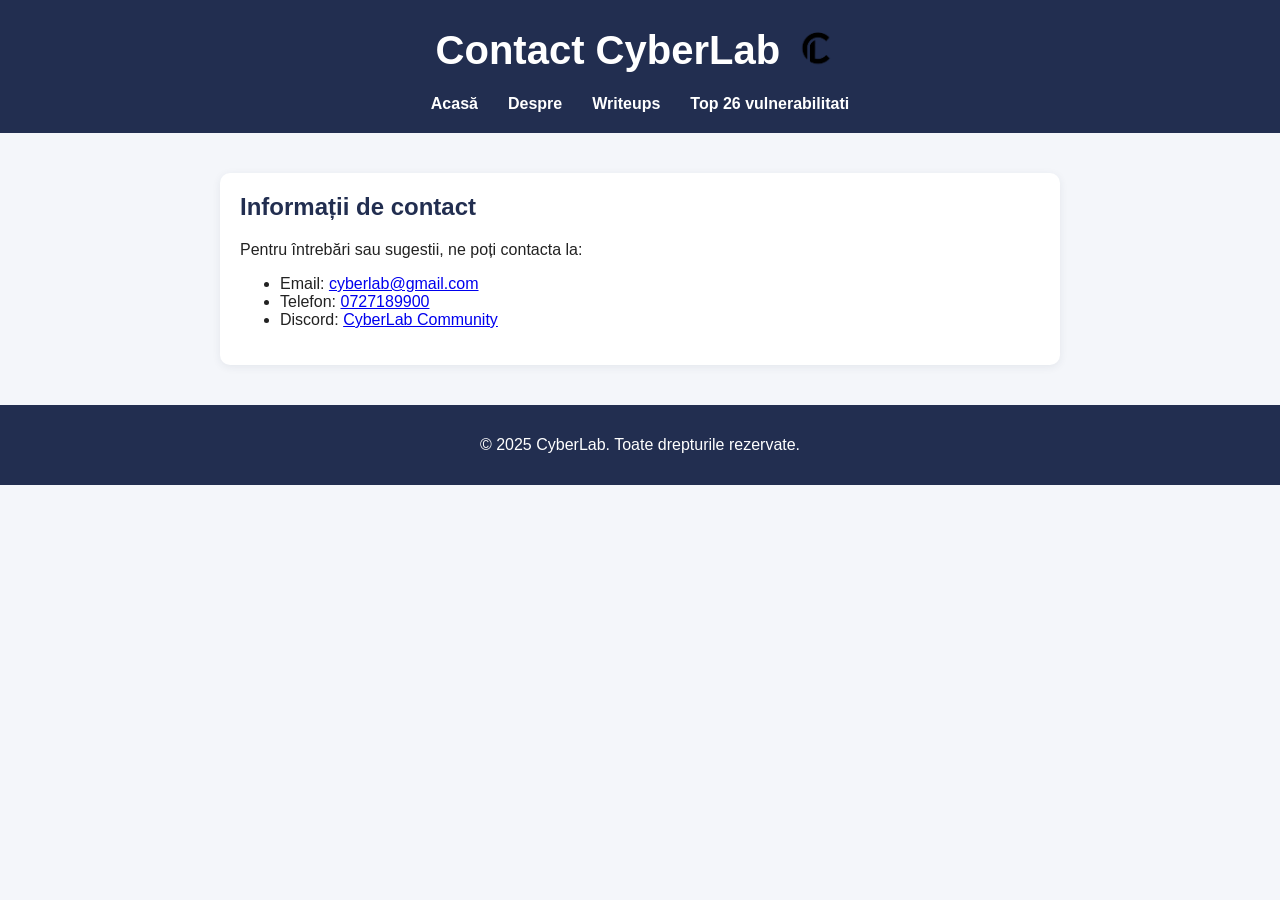
<file: pagini/contact.html>
<!DOCTYPE html>
<html lang="ro">
<head>
    <meta charset = "UTF-8">
    <meta name="viewport" content="width=device-width, initial-scale=1.0">
    <title>Contact - CyberLab</title>
    <link rel="stylesheet" href="../style.css">
    <!-- <link rel="stylesheet" href="../style/style_contact.css"> -->
    <link rel="icon" type="image/x-icon" href="../icons/logo_normal.png">
</head>
<body>
    <header>
        <h1 style="display: flex; align-items: center; gap: 8px; justify-content: center;">
            Contact CyberLab
            <img src="../icons/logo_normal.png" alt="CyberLab Logo" style="height: 60px;">
        </h1>
        <nav>
            <ul>
                <li><a href="../index.html">Acasă</a></li>
                <li><a href="../pagini/despre.html">Despre</a></li>
                <li><a href="../pagini/writeups.html">Writeups</a></li>
                <li><a href="../pagini/vulnerabilitati.html">Top 26 vulnerabilitati</a></li>
            </ul>
        </nav>
    </header>
    <main>
        <section>
            <h2>Informații de contact</h2>
            <p>Pentru întrebări sau sugestii, ne poți contacta la:</p>
            <ul>
                <li>Email: <a href="mailto:cyberlab@gmail.com">cyberlab@gmail.com</a></li>
                <li>Telefon: <a href="tel:0727189900">0727189900</a></li>
                <li>Discord: <a href="https://discord.gg/cyberlab" target="_blank">CyberLab Community</a></li>
            </ul>
        </section>
    </main>
    <footer>
        <p>&copy; 2025 CyberLab. Toate drepturile rezervate.</p>
    </footer>
</body>
</html>
</file>
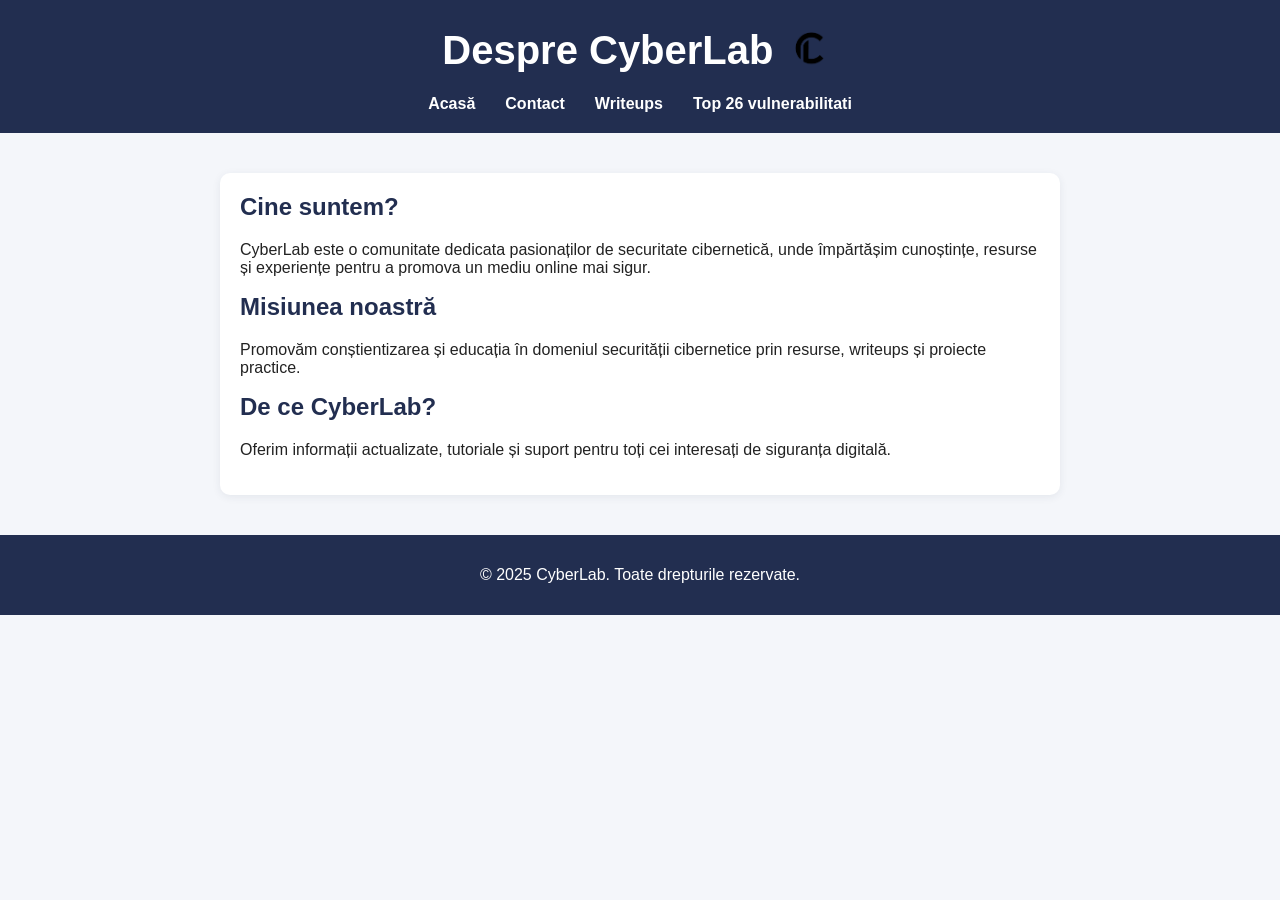
<file: pagini/despre.html>
<!DOCTYPE html>
<html lang="ro">
<head>
    <meta charset="UTF-8">
    <meta name="viewport" content="width=device-width, initial-scale=1.0">
    <title>Despre - CyberLab</title>
    <!-- <link rel="stylesheet" href="../style/style_despre.css"> -->
    <link rel="stylesheet" href="../style.css">
    <link rel="icon" type="image/x-icon" href="../icons/logo_normal.png">
</head>
<body>
    <header>
        <h1 style="display: flex; align-items: center; gap: 8px; justify-content: center;">
            Despre CyberLab
            <img src="../icons/logo_normal.png" alt="CyberLab Logo" style="height: 60px;">
        </h1>
        <nav>
            <ul>
                <li><a href="../index.html">Acasă</a></li>
                <li><a href="../pagini/contact.html">Contact</a></li>
                <li><a href="../pagini/writeups.html">Writeups</a></li>
                <li><a href="../pagini/vulnerabilitati.html">Top 26 vulnerabilitati</a></li>
            </ul>
        </nav>
    </header>
    <main>
        <section>
            <h2>Cine suntem?</h2>
            <p>CyberLab este o comunitate dedicata pasionaților de securitate cibernetică, unde împărtășim cunoștințe, resurse și experiențe pentru a promova un mediu online mai sigur. </p>
            <h2>Misiunea noastră</h2>
            <p>Promovăm conștientizarea și educația în domeniul securității cibernetice prin resurse, writeups și proiecte practice.</p>
            <h2>De ce CyberLab?</h2>
            <p>Oferim informații actualizate, tutoriale și suport pentru toți cei interesați de siguranța digitală.</p>
        </section>
    </main>
    <footer>
        <p>&copy; 2025 CyberLab. Toate drepturile rezervate.</p>
    </footer>
</body>
</html>
</file>
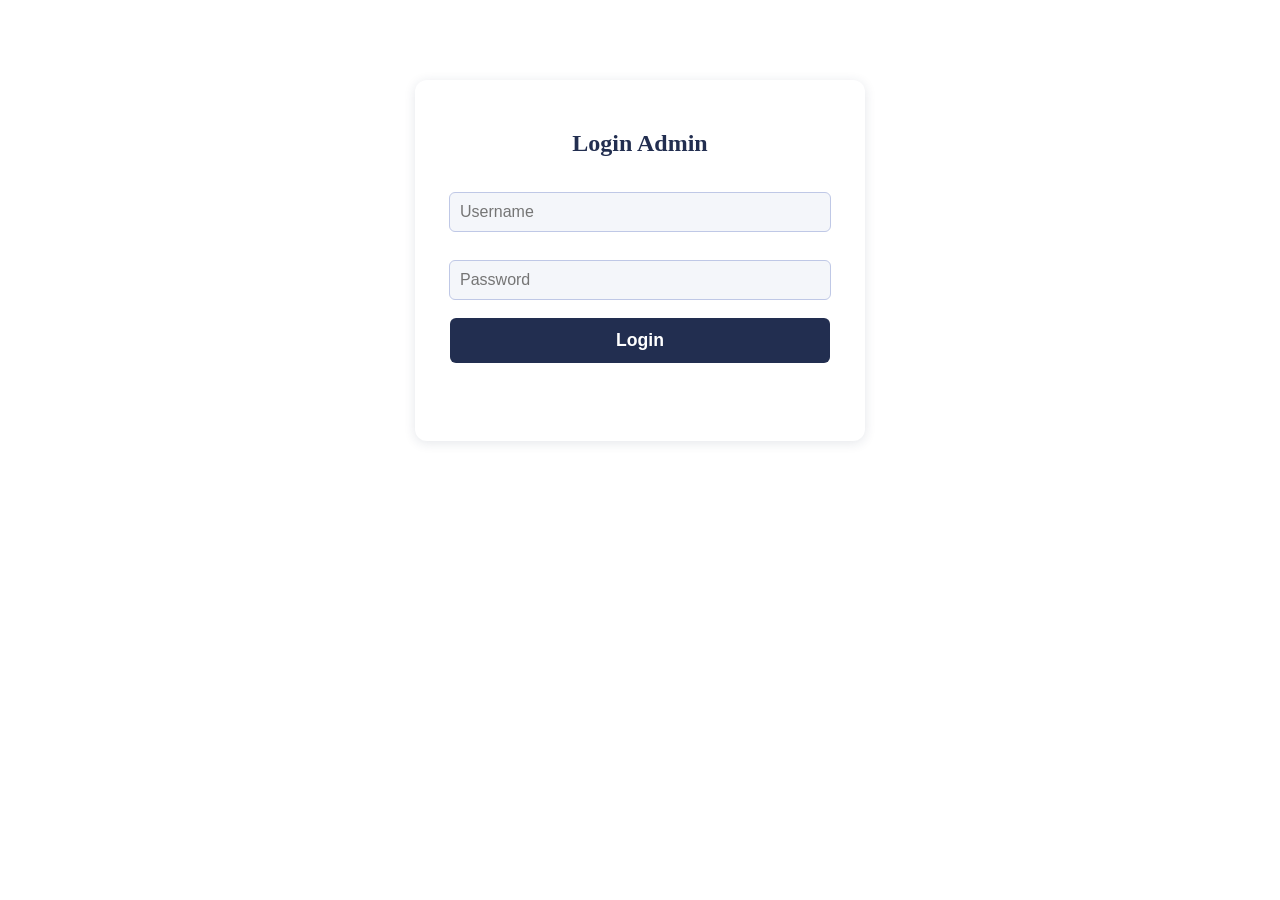
<file: pagini/login_admin.html>
<!DOCTYPE html>
<html lang="ro">
<head>
    <meta charset = "UTF-8">
    <meta name="viewport" content="width=device-width, initial-scale=1.0">
    <title>LoginAdmin - CyberLab</title>
    <link rel="stylesheet" href="../style/style_loginadmin.css">
    <link rel="icon" type="image/x-icon" href="../images/favicon.ico">
</head>
<body>
    <main class="login-container">
        <h2>Login Admin</h2>
        <form id="loginForm" autocomplete="off">
            <input type="text" id="username" placeholder="Username" required>
            <input type="password" id="password" placeholder="Password" required>
            <button type="submit">Login</button>
            <p id="error-msg" style="color: red;"></p>
        </form>
        <form id="keywordForm" style="display:none;" autocomplete="off">
            <input type="text" id="keyword" placeholder="Cheia catre usa secreta" required>
            <button type="submit">Verifica</button>
            <p id="keyword-msg" style="color: red;"></p>
        </form>
    </main>
    <script>
        async function sha256(str) {
            const encoder = new TextEncoder();
            const data = encoder.encode(str);
            const hashBuffer = await crypto.subtle.digest('SHA-256', data);
            const hashArray = Array.from(new Uint8Array(hashBuffer));
            return hashArray.map(b => b.toString(16).padStart(2, '0')).join('');
        }

        const ADMIN_HASH = "cb17ea107f60560c2cabe239b224bc901b5b52f916d140cad811a3083846810c";
        let attempts = 0;
        const MAX_ATTEMPTS = 3;
        const LOCK_TIME = 5000;

        let cuvinteCheie = [];
        
        fetch('../json/keywords.json')
            .then(response => response.json())
            .then(data => { cuvinteCheie = data; });
            
        document.getElementById('loginForm').addEventListener('submit', async function(e){
            e.preventDefault();
            const errorMsg = document.getElementById('error-msg');
            errorMsg.textContent = "";
            const username = document.getElementById('username').value.trim();
            const password = document.getElementById('password').value;

            if (attempts >= MAX_ATTEMPTS) {
                errorMsg.textContent = "Bai hekare, vrei sa ma furi ? Lasa ca vedem noi!";
                setTimeout(() => {attempts = 0; errorMsg.textContent = ""; }, LOCK_TIME)
                return;
            }

            if(username === "admin"){
                const hash = await sha256(password);
                if(hash === ADMIN_HASH) {
                    document.getElementById('loginForm').style.display = 'none';
                    document.getElementById('keywordForm').style.display = 'block';
                    return;
                }
            }
            attempts++;
            errorMsg.textContent = "Username sau parola incorecta!";
        });

        document.getElementById('keywordForm').addEventListener('submit', async function(e){
            e.preventDefault();
            const keywordMsg = document.getElementById('keyword-msg');
            keywordMsg.textContent = "";
            const keyword = document.getElementById('keyword').value.trim();

            const keywordHash = await sha256(keyword);

            if(cuvinteCheie.includes(keywordHash)) {
                localStorage.setItem('user', 'admin');
                window.location.href = "../index.html";
                return;
            } else {
                keywordMsg.textContent = "Cheia este incorecta!";
            }
        });
    </script>
</body>
</html>
</file>
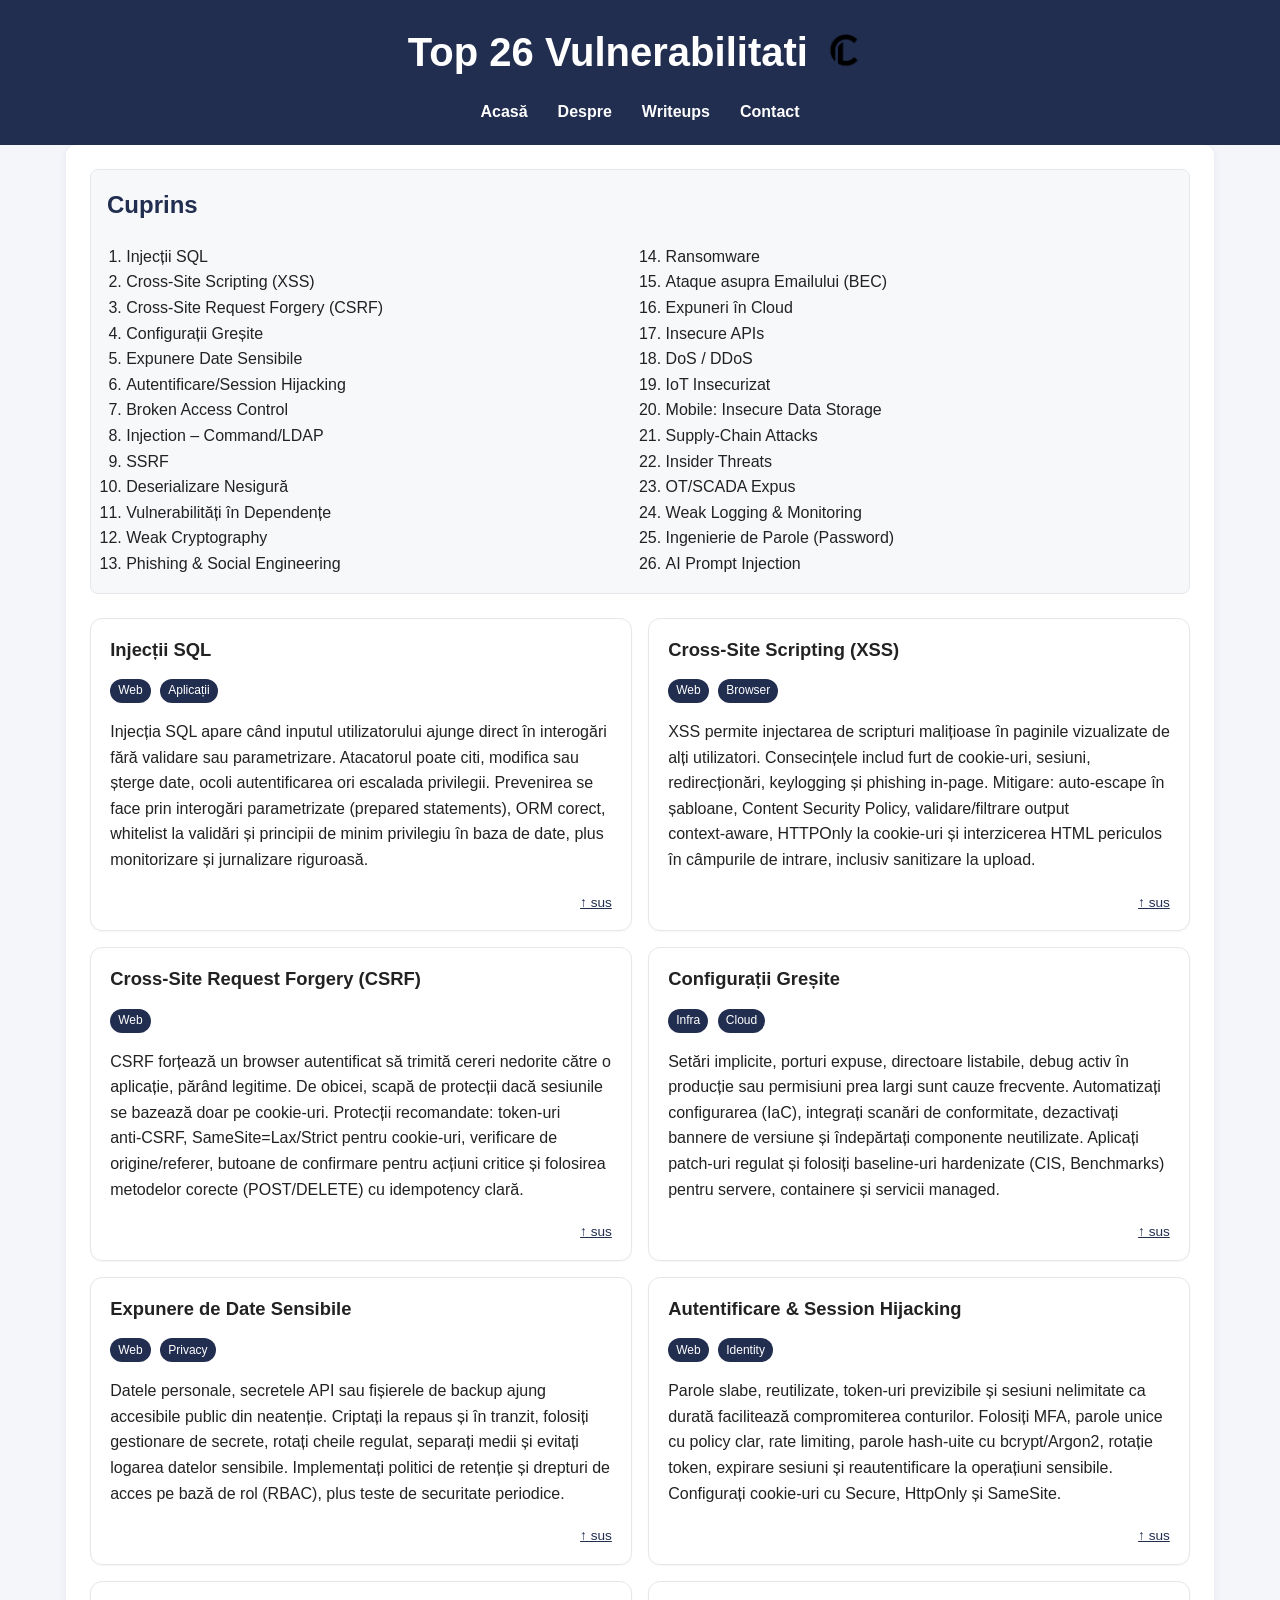
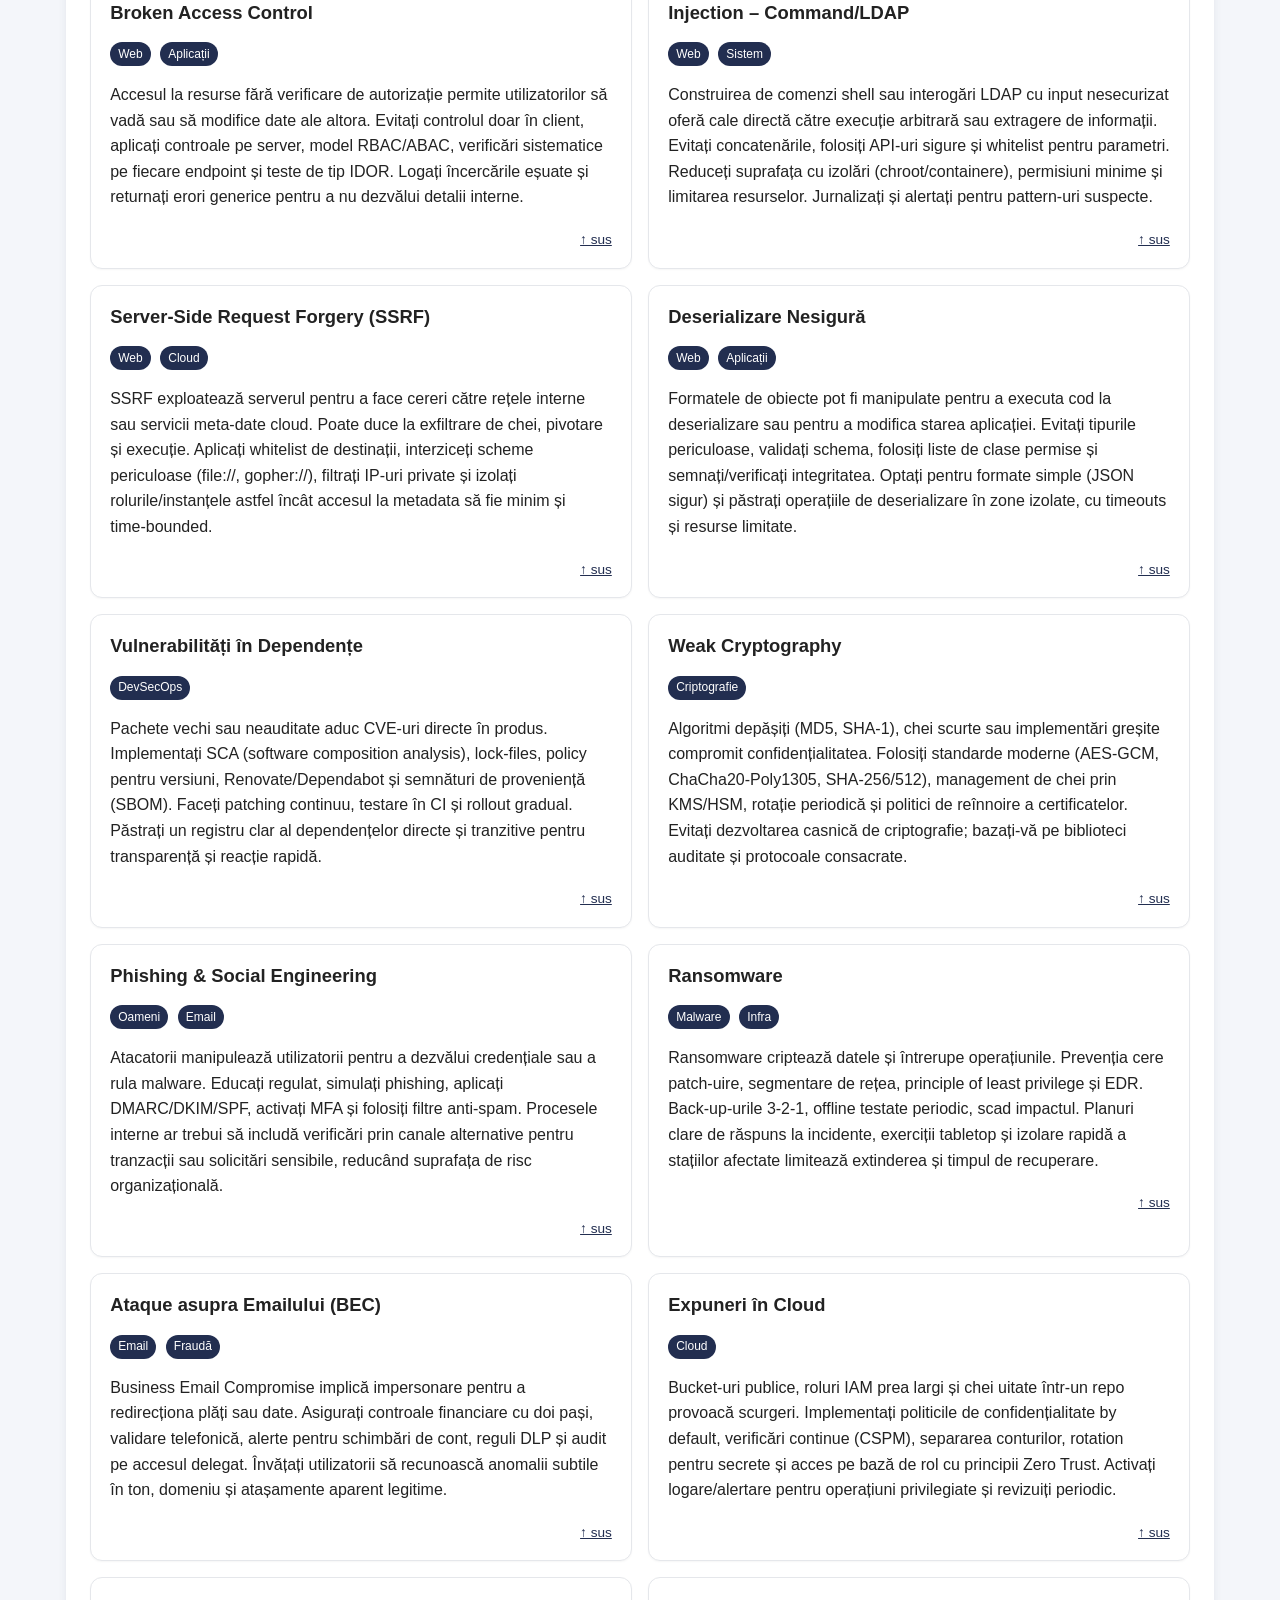
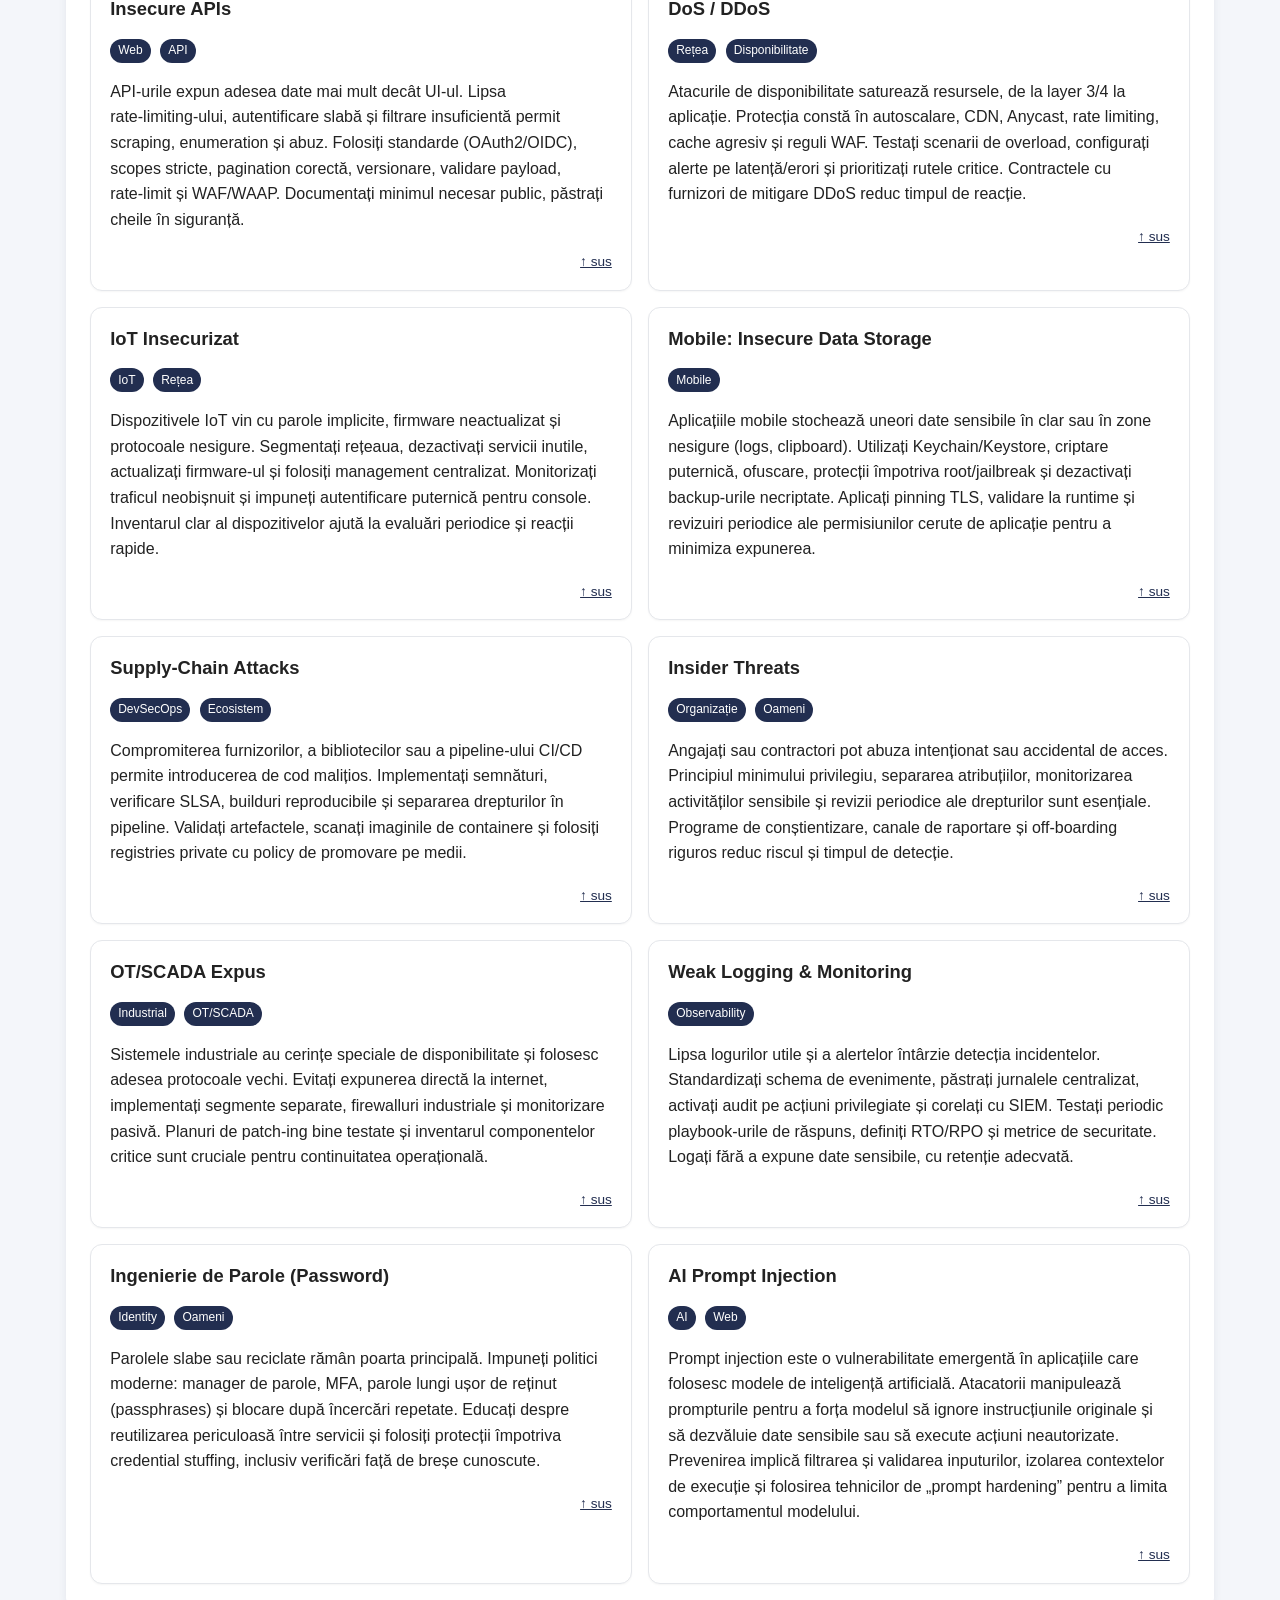
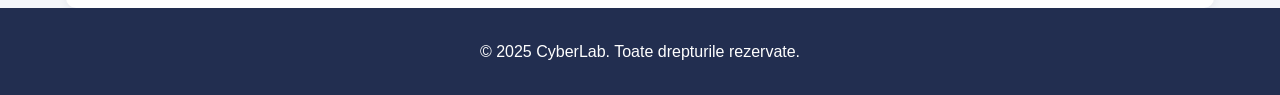
<file: pagini/vulnerabilitati.html>
<!DOCTYPE html>
<html lang="ro">
<head>
    <meta charset="UTF-8">
    <meta name="viewport" content="width=device-width, initial-scale=1.0">
    <title>Vulnerabilitati - CyberLab</title>
    <link rel="stylesheet" href="../style.css">
    <link rel="stylesheet" href="../style/style_vulnerabilitati.css">
    <link rel="icon" type="image/x-icon" href="../icons/logo_normal.png">
</head>
<body>
    <header>
        <h1 style="display: flex; align-items: center; gap: 8px; justify-content: center;">
            Top 26 Vulnerabilitati
            <img src="../icons/logo_normal.png" alt="CyberLab Logo" style="height: 60px;">
        </h1>
        <nav>
            <ul>
                <li><a href="../index.html">Acasă</a></li>
                <li><a href="../pagini/despre.html">Despre</a></li>
                <li><a href="../pagini/writeups.html">Writeups</a></li>
                <li><a href="../pagini/contact.html">Contact</a></li>
            </ul>
        </nav>
    </header>
    <main class="container">
        <section id="cuprins" class="toc">
            <h2>Cuprins</h2>
            <ol>
                <li><a class="anchor" href="#v01">Injecții SQL</a></li>
                <li><a class="anchor" href="#v02">Cross‑Site Scripting (XSS)</a></li>
                <li><a class="anchor" href="#v03">Cross‑Site Request Forgery (CSRF)</a></li>
                <li><a class="anchor" href="#v04">Configurații Greșite</a></li>
                <li><a class="anchor" href="#v05">Expunere Date Sensibile</a></li>
                <li><a class="anchor" href="#v06">Autentificare/Session Hijacking</a></li>
                <li><a class="anchor" href="#v07">Broken Access Control</a></li>
                <li><a class="anchor" href="#v08">Injection – Command/LDAP</a></li>
                <li><a class="anchor" href="#v09">SSRF</a></li>
                <li><a class="anchor" href="#v10">Deserializare Nesigură</a></li>
                <li><a class="anchor" href="#v11">Vulnerabilități în Dependențe</a></li>
                <li><a class="anchor" href="#v12">Weak Cryptography</a></li>
                <li><a class="anchor" href="#v13">Phishing &amp; Social Engineering</a></li>
                <li><a class="anchor" href="#v14">Ransomware</a></li>
                <li><a class="anchor" href="#v15">Ataque asupra Emailului (BEC)</a></li>
                <li><a class="anchor" href="#v16">Expuneri în Cloud</a></li>
                <li><a class="anchor" href="#v17">Insecure APIs</a></li>
                <li><a class="anchor" href="#v18">DoS / DDoS</a></li>
                <li><a class="anchor" href="#v19">IoT Insecurizat</a></li>
                <li><a class="anchor" href="#v20">Mobile: Insecure Data Storage</a></li>
                <li><a class="anchor" href="#v21">Supply‑Chain Attacks</a></li>
                <li><a class="anchor" href="#v22">Insider Threats</a></li>
                <li><a class="anchor" href="#v23">OT/SCADA Expus</a></li>
                <li><a class="anchor" href="#v24">Weak Logging &amp; Monitoring</a></li>
                <li><a class="anchor" href="#v25">Ingenierie de Parole (Password)</a></li>
                <li><a class="anchor" href="#v26">AI Prompt Injection</a></li>
            </ol>
        </section>

        <secion class="grid">
            <article id="v01" class="card">
                <h3>Injecții SQL</h3>
                <p class="meta"><span class="badge">Web</span> <span class="badge">Aplicații</span></p>
                <p>Injecția SQL apare când inputul utilizatorului ajunge direct în interogări fără validare sau parametrizare. Atacatorul poate citi, modifica sau șterge date, ocoli autentificarea ori escalada privilegii. Prevenirea se face prin interogări parametrizate (prepared statements), ORM corect, whitelist la validări și principii de minim privilegiu în baza de date, plus monitorizare și jurnalizare riguroasă.</p>
                <div class="back-top"><a href="#cuprins">↑ sus</a></div>
            </article>

            <article id="v02" class="card">
                <h3>Cross‑Site Scripting (XSS)</h3>
                <p class="meta"><span class="badge">Web</span> <span class="badge">Browser</span></p>
                <p>XSS permite injectarea de scripturi malițioase în paginile vizualizate de alți utilizatori. Consecințele includ furt de cookie‑uri, sesiuni, redirecționări, keylogging și phishing in‑page. Mitigare: auto‑escape în șabloane, Content Security Policy, validare/filtrare output context‑aware, HTTPOnly la cookie‑uri și interzicerea HTML periculos în câmpurile de intrare, inclusiv sanitizare la upload.</p>
                <div class="back-top"><a href="#cuprins">↑ sus</a></div>
            </article>

            <article id="v03" class="card">
                <h3>Cross‑Site Request Forgery (CSRF)</h3>
                <p class="meta"><span class="badge">Web</span></p>
                <p>CSRF forțează un browser autentificat să trimită cereri nedorite către o aplicație, părând legitime. De obicei, scapă de protecții dacă sesiunile se bazează doar pe cookie‑uri. Protecții recomandate: token‑uri anti‑CSRF, SameSite=Lax/Strict pentru cookie‑uri, verificare de origine/referer, butoane de confirmare pentru acțiuni critice și folosirea metodelor corecte (POST/DELETE) cu idempotency clară.</p>
                <div class="back-top"><a href="#cuprins">↑ sus</a></div>
            </article>

            <article id="v04" class="card">
                <h3>Configurații Greșite</h3>
                <p class="meta"><span class="badge">Infra</span> <span class="badge">Cloud</span></p>
                <p>Setări implicite, porturi expuse, directoare listabile, debug activ în producție sau permisiuni prea largi sunt cauze frecvente. Automatizați configurarea (IaC), integrați scanări de conformitate, dezactivați bannere de versiune și îndepărtați componente neutilizate. Aplicați patch‑uri regulat și folosiți baseline‑uri hardenizate (CIS, Benchmarks) pentru servere, containere și servicii managed.</p>
                <div class="back-top"><a href="#cuprins">↑ sus</a></div>
            </article>

            <article id="v05" class="card">
                <h3>Expunere de Date Sensibile</h3>
                <p class="meta"><span class="badge">Web</span> <span class="badge">Privacy</span></p>
                <p>Datele personale, secretele API sau fișierele de backup ajung accesibile public din neatenție. Criptați la repaus și în tranzit, folosiți gestionare de secrete, rotați cheile regulat, separați medii și evitați logarea datelor sensibile. Implementați politici de retenție și drepturi de acces pe bază de rol (RBAC), plus teste de securitate periodice.</p>
                <div class="back-top"><a href="#cuprins">↑ sus</a></div>
            </article>

            <article id="v06" class="card">
                <h3>Autentificare &amp; Session Hijacking</h3>
                <p class="meta"><span class="badge">Web</span> <span class="badge">Identity</span></p>
                <p>Parole slabe, reutilizate, token‑uri previzibile și sesiuni nelimitate ca durată facilitează compromiterea conturilor. Folosiți MFA, parole unice cu policy clar, rate limiting, parole hash‑uite cu bcrypt/Argon2, rotație token, expirare sesiuni și reautentificare la operațiuni sensibile. Configurați cookie‑uri cu Secure, HttpOnly și SameSite.</p>
                <div class="back-top"><a href="#cuprins">↑ sus</a></div>
            </article>

            <article id="v07" class="card">
                <h3>Broken Access Control</h3>
                <p class="meta"><span class="badge">Web</span> <span class="badge">Aplicații</span></p>
                <p>Accesul la resurse fără verificare de autorizație permite utilizatorilor să vadă sau să modifice date ale altora. Evitați controlul doar în client, aplicați controale pe server, model RBAC/ABAC, verificări sistematice pe fiecare endpoint și teste de tip IDOR. Logați încercările eșuate și returnați erori generice pentru a nu dezvălui detalii interne.</p>
                <div class="back-top"><a href="#cuprins">↑ sus</a></div>
            </article>
            
            <article id="v08" class="card">
                <h3>Injection – Command/LDAP</h3>
                <p class="meta"><span class="badge">Web</span> <span class="badge">Sistem</span></p>
                <p>Construirea de comenzi shell sau interogări LDAP cu input nesecurizat oferă cale directă către execuție arbitrară sau extragere de informații. Evitați concatenările, folosiți API‑uri sigure și whitelist pentru parametri. Reduceți suprafața cu izolări (chroot/containere), permisiuni minime și limitarea resurselor. Jurnalizați și alertați pentru pattern‑uri suspecte.</p>
                <div class="back-top"><a href="#cuprins">↑ sus</a></div>
            </article>

            <article id="v09" class="card">
                <h3>Server‑Side Request Forgery (SSRF)</h3>
                <p class="meta"><span class="badge">Web</span> <span class="badge">Cloud</span></p>
                <p>SSRF exploatează serverul pentru a face cereri către rețele interne sau servicii meta‑date cloud. Poate duce la exfiltrare de chei, pivotare și execuție. Aplicați whitelist de destinații, interziceți scheme periculoase (file://, gopher://), filtrați IP‑uri private și izolați rolurile/instanțele astfel încât accesul la metadata să fie minim și time‑bounded.</p>
                <div class="back-top"><a href="#cuprins">↑ sus</a></div>
            </article>

            <article id="v10" class="card">
                <h3>Deserializare Nesigură</h3>
                <p class="meta"><span class="badge">Web</span> <span class="badge">Aplicații</span></p>
                <p>Formatele de obiecte pot fi manipulate pentru a executa cod la deserializare sau pentru a modifica starea aplicației. Evitați tipurile periculoase, validați schema, folosiți liste de clase permise și semnați/verificați integritatea. Optați pentru formate simple (JSON sigur) și păstrați operațiile de deserializare în zone izolate, cu timeouts și resurse limitate.</p>
                <div class="back-top"><a href="#cuprins">↑ sus</a></div>
            </article>

            <article id="v11" class="card">
                <h3>Vulnerabilități în Dependențe</h3>
                <p class="meta"><span class="badge">DevSecOps</span></p>
                <p>Pachete vechi sau neauditate aduc CVE‑uri directe în produs. Implementați SCA (software composition analysis), lock‑files, policy pentru versiuni, Renovate/Dependabot și semnături de proveniență (SBOM). Faceți patching continuu, testare în CI și rollout gradual. Păstrați un registru clar al dependențelor directe și tranzitive pentru transparență și reacție rapidă.</p>
                <div class="back-top"><a href="#cuprins">↑ sus</a></div>
            </article>

            <article id="v12" class="card">
                <h3>Weak Cryptography</h3>
                <p class="meta"><span class="badge">Criptografie</span></p>
                <p>Algoritmi depășiți (MD5, SHA‑1), chei scurte sau implementări greșite compromit confidențialitatea. Folosiți standarde moderne (AES‑GCM, ChaCha20‑Poly1305, SHA‑256/512), management de chei prin KMS/HSM, rotație periodică și politici de reînnoire a certificatelor. Evitați dezvoltarea casnică de criptografie; bazați‑vă pe biblioteci auditate și protocoale consacrate.</p>
                <div class="back-top"><a href="#cuprins">↑ sus</a></div>
            </article>

            <article id="v13" class="card">
                <h3>Phishing &amp; Social Engineering</h3>
                <p class="meta"><span class="badge">Oameni</span> <span class="badge">Email</span></p>
                <p>Atacatorii manipulează utilizatorii pentru a dezvălui credențiale sau a rula malware. Educați regulat, simulați phishing, aplicați DMARC/DKIM/SPF, activați MFA și folosiți filtre anti‑spam. Procesele interne ar trebui să includă verificări prin canale alternative pentru tranzacții sau solicitări sensibile, reducând suprafața de risc organizațională.</p>
                <div class="back-top"><a href="#cuprins">↑ sus</a></div>
            </article>

            <article id="v14" class="card">
                <h3>Ransomware</h3>
                <p class="meta"><span class="badge">Malware</span> <span class="badge">Infra</span></p>
                <p>Ransomware criptează datele și întrerupe operațiunile. Prevenția cere patch‑uire, segmentare de rețea, principle of least privilege și EDR. Back‑up‑urile 3‑2‑1, offline testate periodic, scad impactul. Planuri clare de răspuns la incidente, exerciții tabletop și izolare rapidă a stațiilor afectate limitează extinderea și timpul de recuperare.</p>
                <div class="back-top"><a href="#cuprins">↑ sus</a></div>
            </article>

            <article id="v15" class="card">
                <h3>Ataque asupra Emailului (BEC)</h3>
                <p class="meta"><span class="badge">Email</span> <span class="badge">Fraudă</span></p>
                <p>Business Email Compromise implică impersonare pentru a redirecționa plăți sau date. Asigurați controale financiare cu doi pași, validare telefonică, alerte pentru schimbări de cont, reguli DLP și audit pe accesul delegat. Învățați utilizatorii să recunoască anomalii subtile în ton, domeniu și atașamente aparent legitime.</p>
                <div class="back-top"><a href="#cuprins">↑ sus</a></div>
            </article>

            <article id="v16" class="card">
                <h3>Expuneri în Cloud</h3>
                <p class="meta"><span class="badge">Cloud</span></p>
                <p>Bucket‑uri publice, roluri IAM prea largi și chei uitate într‑un repo provoacă scurgeri. Implementați politicile de confidențialitate by default, verificări continue (CSPM), separarea conturilor, rotation pentru secrete și acces pe bază de rol cu principii Zero Trust. Activați logare/alertare pentru operațiuni privilegiate și revizuiți periodic.</p>
                <div class="back-top"><a href="#cuprins">↑ sus</a></div>
            </article>

            <article id="v17" class="card">
                <h3>Insecure APIs</h3>
                <p class="meta"><span class="badge">Web</span> <span class="badge">API</span></p>
                <p>API‑urile expun adesea date mai mult decât UI‑ul. Lipsa rate‑limiting‑ului, autentificare slabă și filtrare insuficientă permit scraping, enumeration și abuz. Folosiți standarde (OAuth2/OIDC), scopes stricte, pagination corectă, versionare, validare payload, rate‑limit și WAF/WAAP. Documentați minimul necesar public, păstrați cheile în siguranță.</p>
                <div class="back-top"><a href="#cuprins">↑ sus</a></div>
            </article>

            <article id="v18" class="card">
                <h3>DoS / DDoS</h3>
                <p class="meta"><span class="badge">Rețea</span> <span class="badge">Disponibilitate</span></p>
                <p>Atacurile de disponibilitate saturează resursele, de la layer 3/4 la aplicație. Protecția constă în autoscalare, CDN, Anycast, rate limiting, cache agresiv și reguli WAF. Testați scenarii de overload, configurați alerte pe latență/erori și prioritizați rutele critice. Contractele cu furnizori de mitigare DDoS reduc timpul de reacție.</p>
                <div class="back-top"><a href="#cuprins">↑ sus</a></div>
            </article>

            <article id="v19" class="card">
                <h3>IoT Insecurizat</h3>
                <p class="meta"><span class="badge">IoT</span> <span class="badge">Rețea</span></p>
                <p>Dispozitivele IoT vin cu parole implicite, firmware neactualizat și protocoale nesigure. Segmentați rețeaua, dezactivați servicii inutile, actualizați firmware‑ul și folosiți management centralizat. Monitorizați traficul neobișnuit și impuneți autentificare puternică pentru console. Inventarul clar al dispozitivelor ajută la evaluări periodice și reacții rapide.</p>
                <div class="back-top"><a href="#cuprins">↑ sus</a></div>
            </article>

            <article id="v20" class="card">
                <h3>Mobile: Insecure Data Storage</h3>
                <p class="meta"><span class="badge">Mobile</span></p>
                <p>Aplicațiile mobile stochează uneori date sensibile în clar sau în zone nesigure (logs, clipboard). Utilizați Keychain/Keystore, criptare puternică, ofuscare, protecții împotriva root/jailbreak și dezactivați backup‑urile necriptate. Aplicați pinning TLS, validare la runtime și revizuiri periodice ale permisiunilor cerute de aplicație pentru a minimiza expunerea.</p>
                <div class="back-top"><a href="#cuprins">↑ sus</a></div>
            </article>

            <article id="v21" class="card">
                <h3>Supply‑Chain Attacks</h3>
                <p class="meta"><span class="badge">DevSecOps</span> <span class="badge">Ecosistem</span></p>
                <p>Compromiterea furnizorilor, a bibliotecilor sau a pipeline‑ului CI/CD permite introducerea de cod malițios. Implementați semnături, verificare SLSA, builduri reproducibile și separarea drepturilor în pipeline. Validați artefactele, scanați imaginile de containere și folosiți registries private cu policy de promovare pe medii.</p>
                <div class="back-top"><a href="#cuprins">↑ sus</a></div>
            </article>

            <article id="v22" class="card">
                <h3>Insider Threats</h3>
                <p class="meta"><span class="badge">Organizație</span> <span class="badge">Oameni</span></p>
                <p>Angajați sau contractori pot abuza intenționat sau accidental de acces. Principiul minimului privilegiu, separarea atribuțiilor, monitorizarea activităților sensibile și revizii periodice ale drepturilor sunt esențiale. Programe de conștientizare, canale de raportare și off‑boarding riguros reduc riscul și timpul de detecție.</p>
                <div class="back-top"><a href="#cuprins">↑ sus</a></div>
            </article>

            <article id="v23" class="card">
                <h3>OT/SCADA Expus</h3>
                <p class="meta"><span class="badge">Industrial</span> <span class="badge">OT/SCADA</span></p>
                <p>Sistemele industriale au cerințe speciale de disponibilitate și folosesc adesea protocoale vechi. Evitați expunerea directă la internet, implementați segmente separate, firewalluri industriale și monitorizare pasivă. Planuri de patch‑ing bine testate și inventarul componentelor critice sunt cruciale pentru continuitatea operațională.</p>
                <div class="back-top"><a href="#cuprins">↑ sus</a></div>
            </article>

            <article id="v24" class="card">
                <h3>Weak Logging &amp; Monitoring</h3>
                <p class="meta"><span class="badge">Observability</span></p>
                <p>Lipsa logurilor utile și a alertelor întârzie detecția incidentelor. Standardizați schema de evenimente, păstrați jurnalele centralizat, activați audit pe acțiuni privilegiate și corelați cu SIEM. Testați periodic playbook‑urile de răspuns, definiți RTO/RPO și metrice de securitate. Logați fără a expune date sensibile, cu retenție adecvată.</p>
                <div class="back-top"><a href="#cuprins">↑ sus</a></div>
            </article>

            <article id="v25" class="card">
                <h3>Ingenierie de Parole (Password)</h3>
                <p class="meta"><span class="badge">Identity</span> <span class="badge">Oameni</span></p>
                <p>Parolele slabe sau reciclate rămân poarta principală. Impuneți politici moderne: manager de parole, MFA, parole lungi ușor de reținut (passphrases) și blocare după încercări repetate. Educați despre reutilizarea periculoasă între servicii și folosiți protecții împotriva credential stuffing, inclusiv verificări față de breșe cunoscute.</p>
                <div class="back-top"><a href="#cuprins">↑ sus</a></div>
            </article>

            <article id="v26" class="card">
                <h3>AI Prompt Injection</h3>
                <p class="meta"><span class="badge">AI</span> <span class="badge">Web</span></p>
                <p>Prompt injection este o vulnerabilitate emergentă în aplicațiile care folosesc modele de inteligență artificială. Atacatorii manipulează prompturile pentru a forța modelul să ignore instrucțiunile originale și să dezvăluie date sensibile sau să execute acțiuni neautorizate. Prevenirea implică filtrarea și validarea inputurilor, izolarea contextelor de execuție și folosirea tehnicilor de „prompt hardening” pentru a limita comportamentul modelului.</p>
                <div class="back-top"><a href="#cuprins">↑ sus</a></div>
            </article>

        </secion>
    </main>

    <footer>
        <p>&copy; 2025 CyberLab. Toate drepturile rezervate.</p>
    </footer>

    <script>
        document.getElementById('year').textContent =  new Date().getFullYear();
    </script>
</body>
</html>
</file>
<file: style.css>
body {
    margin: 0;
    font-family: Arial, Helvetica, sans-serif;
    background-color: #f4f6fa;
    color: #222;
}

header {
    background-color: #222e50;
    color: #fff;
    padding: 20px 0;
    text-align: center;
}

header h1 {
    margin: 0;
    font-size: 2.5em;
}

nav ul {
    list-style: none;
    padding: 0;
    margin: 15px 0 0 0;
    display: flex;
    justify-content: center;
    gap: 30px;
}

nav a {
    color: #fff;
    text-decoration: none;
    font-weight: bold;
    transition: color 0.2s;
}

nav a:hover {
    color: #ffb400;
}

main {
    max-width: 800px;
    margin: 40px auto;
    padding: 20px;
    background-color: #fff;
    border-radius: 10px;
    box-shadow: 0 2px 8px rgba(34, 46 , 80, 0.08);
}

section h2 {
    color: #222e50;
    margin-top: 0;
}

footer {
    background-color: #222e50;
    color: #fff;
    text-align: center;
    padding: 15px 0;
    position: relative;
    width: 100%;
    bottom: 0;
}
</file>
<file: style/style_loginadmin.css>
.login-container {
    max-width: 400px;
    margin: 80px auto;
    padding: 30px 25px;
    background-color: #fff;
    border-radius: 12px;
    box-shadow: 0 2px 12px rgba(34, 46, 80, 0.12);
    text-align: center;
}

.login-container h2 {
    color: #222e50;
    margin-bottom: 25px;
}

.login-container input[type="text"],
.login-container input[type="password"] {
    width: 90%;
    padding: 10px;
    margin: 10px 0 18px 0;
    border: 1px solid #bfc8e6;
    border-radius: 6px;
    font-size: 1em;
    background: #f4f6fa;
    transition : border-color 0.2s;
}

.login-container input:focus {
    border-color: #222e50;
    outline: none;
}

.login-container button {
    width: 95%;
    padding: 12px;
    background-color: #222e50;
    color: #fff;
    border: none;
    border-radius: 6px;
    font-size: 1.1em;
    font-weight: bold;
    cursor: pointer;
    transition: background 0.2s;
}

.login-container button:hover {
    background-color: #ffb400;
    color: #222e50;
}

#error-msg {
    margin-top: 10px;
    color: #d32f2f;
    font-size: 1em;
    min-height: 22px;
}
</file>
<file: style/style_vulnerabilitati.css>
:root { --accent: #222e50; }
body { line-height: 1.6; }
.container { max-width: 1100px; margin: 0 auto; padding: 1.5rem; }
.page-header { margin: 1rem 0 2rem; text-align: center; }
.page-header h1 { margin: 0; }
.lead { color: #555; }
.toc { background: #f6f8fa; border: 1px solid #e5e7eb; padding: 1rem; border-radius: .5rem; }
.toc h2 { margin-top: 0; }
.toc ol { columns: 2; column-gap: 2rem; margin: 0; padding-left: 1.2rem; }
@media (max-width: 800px) { .toc ol { columns: 1; } }

.grid { display: grid; grid-template-columns: repeat(1, minmax(0,1fr)); gap: 1rem; margin-top: 1.5rem; }
@media (min-width: 900px) { .grid { grid-template-columns: repeat(2, minmax(0,1fr)); } }

.card { background: #fff; border: 1px solid #e5e7eb; border-radius: .75rem; padding: 1rem 1.2rem; box-shadow: 0 1px 2px rgba(0,0,0,.04); }
.card h3 { margin: 0 0 .25rem; font-size: 1.15rem; }
.meta { font-size: .9rem; color: #666; margin-bottom: .5rem; }
.badge { display: inline-block; background: var(--accent); color: #fff; padding: .15rem .5rem; border-radius: 999px; font-size: .75rem; margin-right: .35rem; }
.anchor { color: inherit; text-decoration: none; }
.anchor:hover { text-decoration: underline; }
.back-top { text-align: right; margin-top: .5rem; }
.back-top a { font-size: .85rem; color: var(--accent); }
</file>
